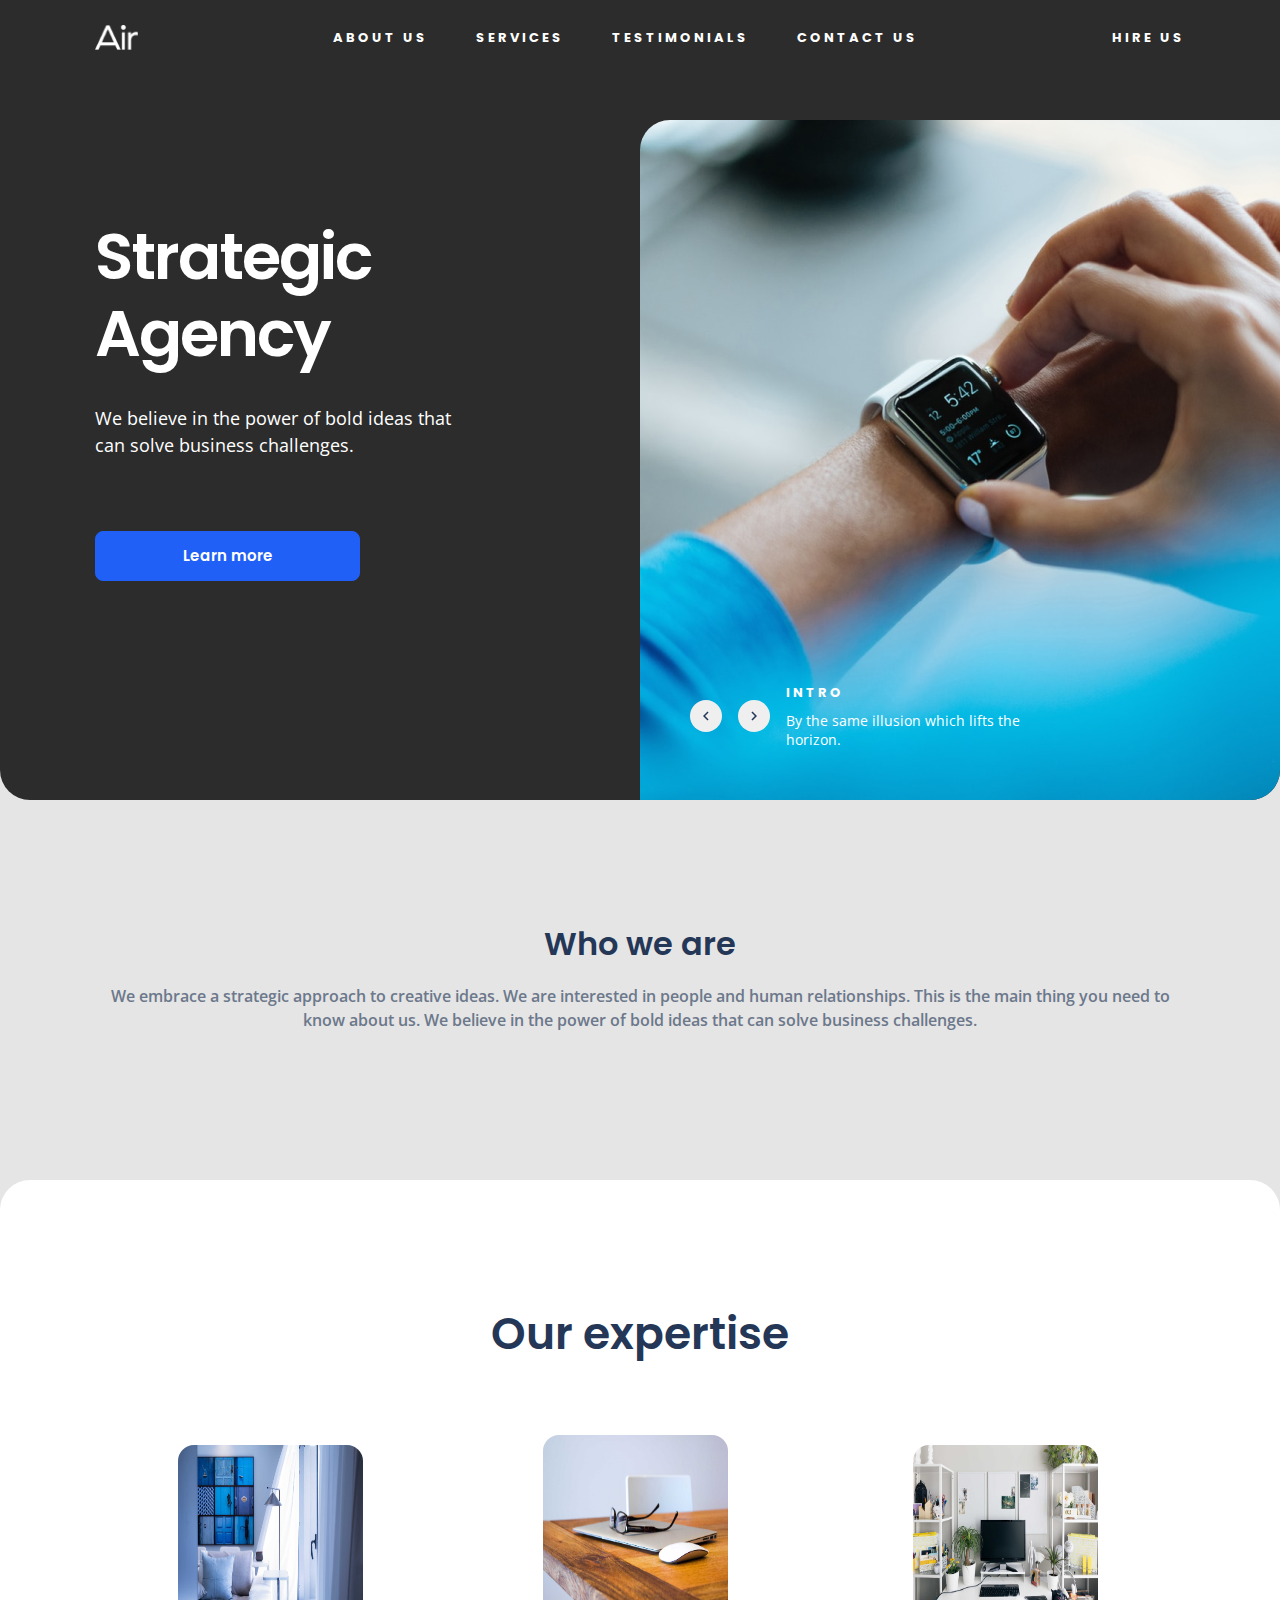
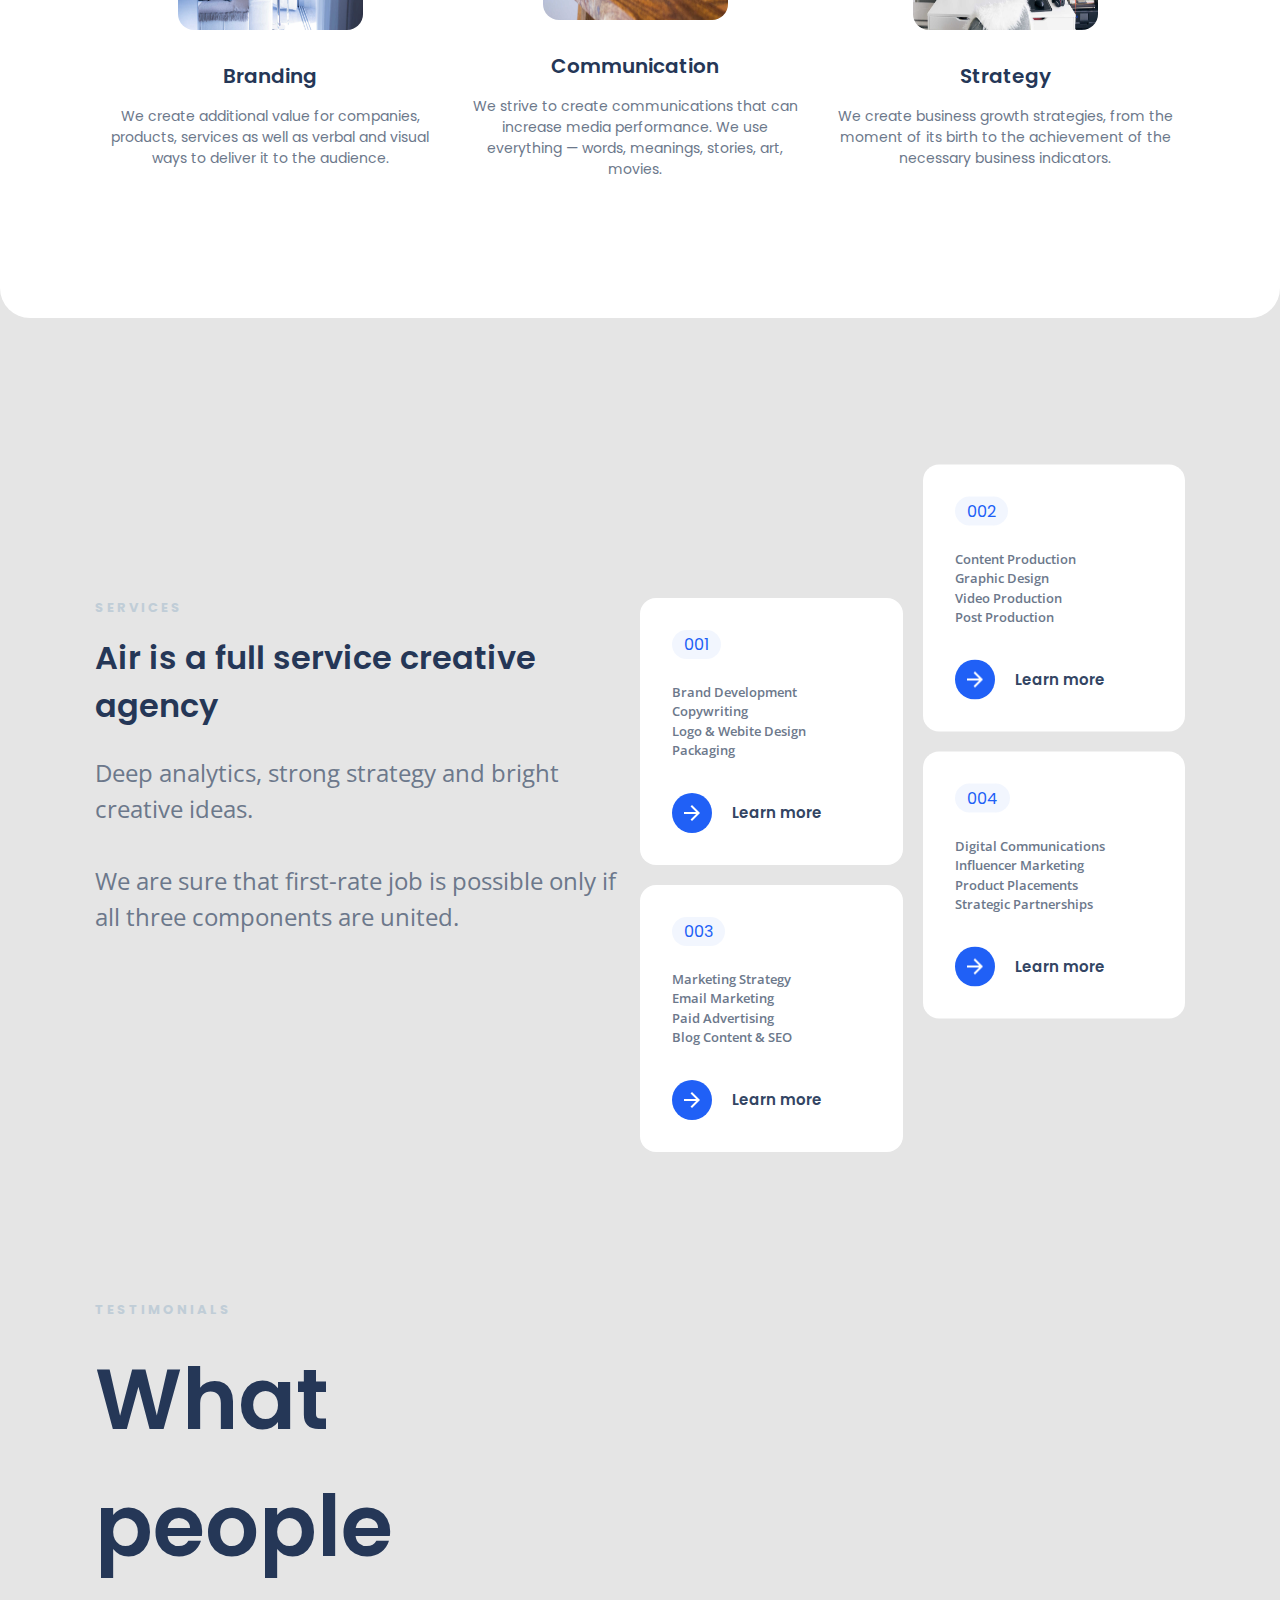
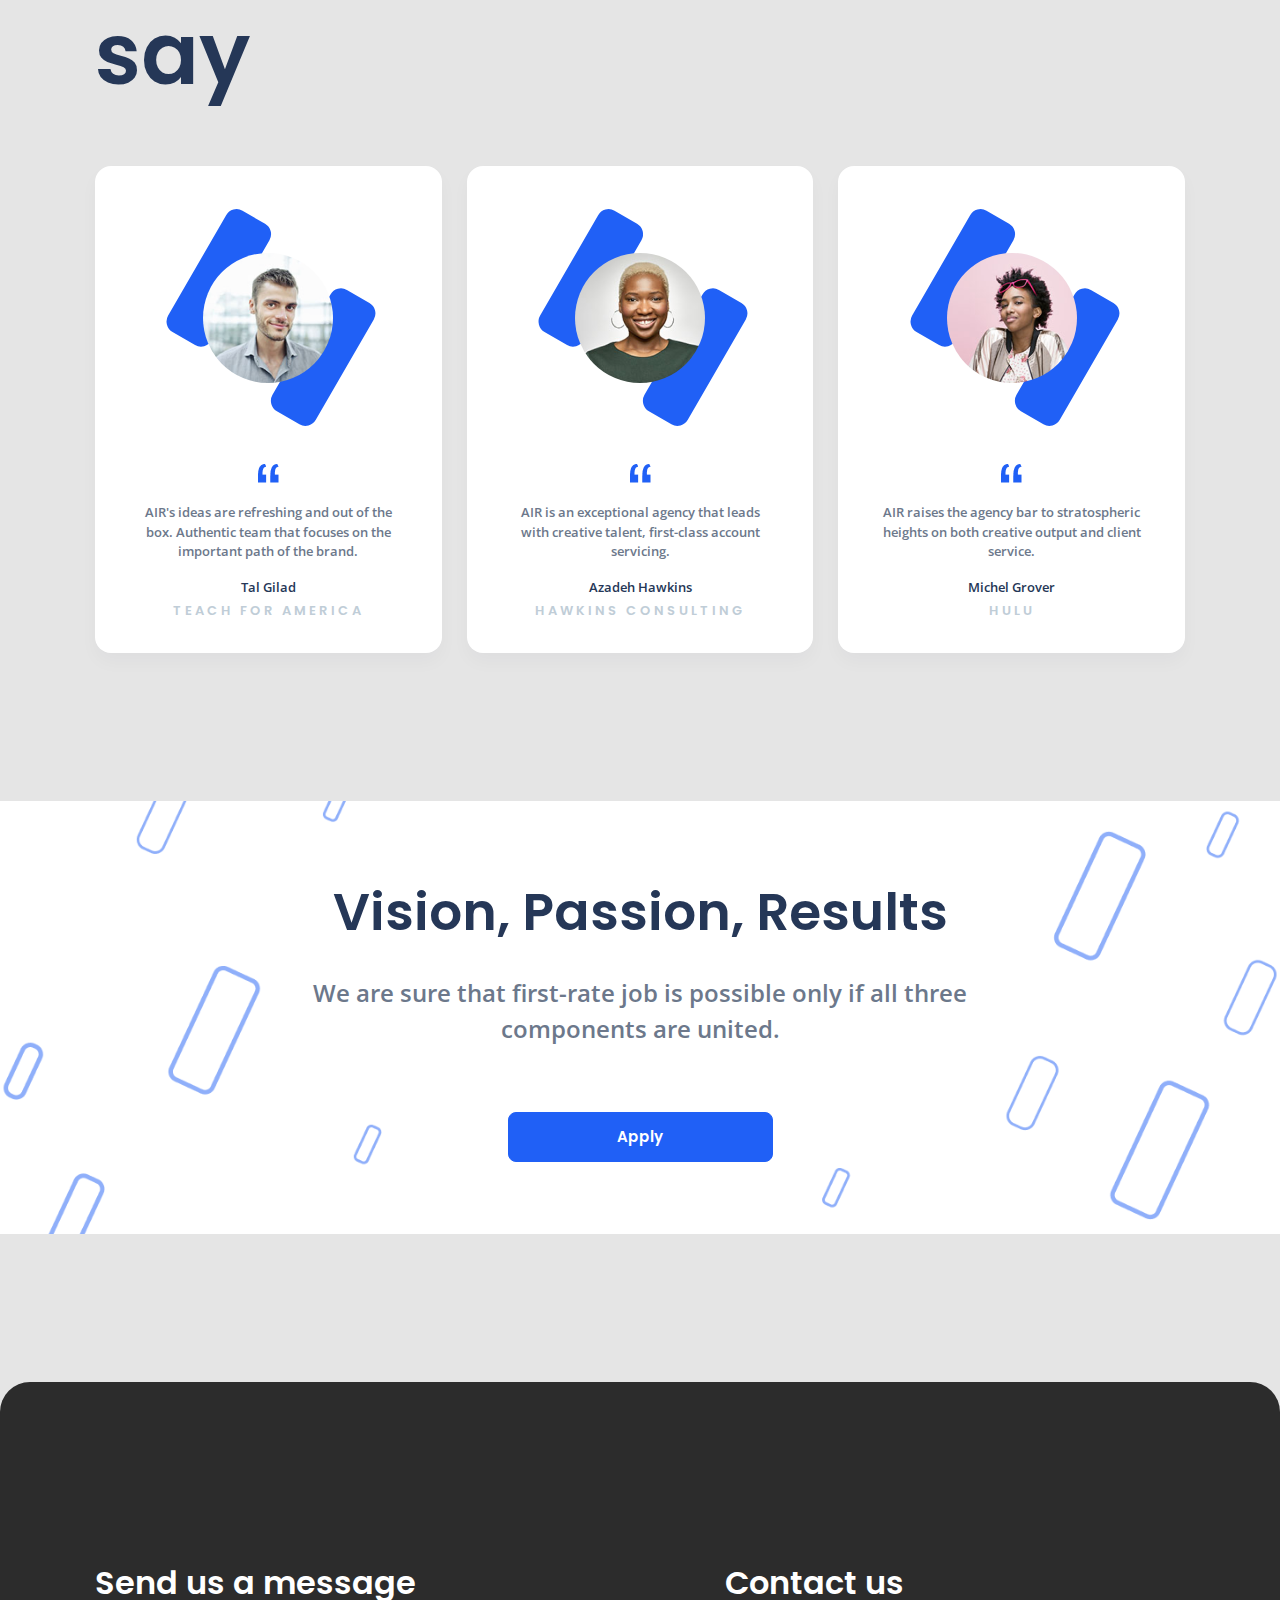
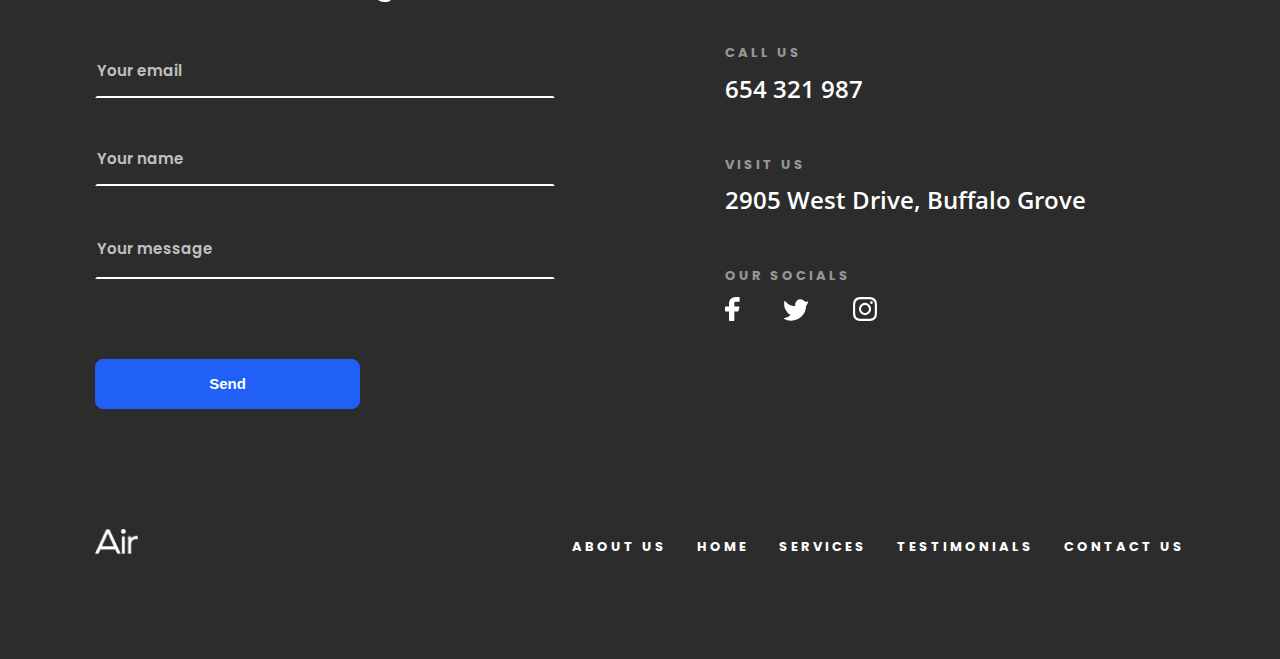
<file: index.html>
<!DOCTYPE html><html lang="en" class="page"><head><meta charset="UTF-8"><meta name="viewport" content="width=device-width, initial-scale=1.0"><title>Air</title><link rel="stylesheet" href="main.2da6412b.css"><link rel="preconnect" href="https://fonts.googleapis.com"><link rel="preconnect" href="https://fonts.gstatic.com"><link href="https://fonts.googleapis.com/css2?family=Open+Sans:wght@400;600&family=Poppins:wght@400;600;700&display=swap" rel="stylesheet"><link rel="shortcut icon" href="favicon.eb630d89.svg" type="image/x-icon"></head><body class="page__body" id="home"> <header class="header page__header"> <div class="container"> <div class="header__top"> <a href="#home" class="logo"> <img src="logo-air.11b918f6.png" alt="logo air" class="logo__img"> </a> <div class="header__icon"> <a href="#menu" class="icon"></a> </div> <div class="nav nav--header"> <ul class="nav__list nav__list--top"> <li class="nav__item"> <a href="#about-us" class="nav__link">About us</a> </li> <li class="nav__item"> <a href="#services" class="nav__link">Services</a> </li> <li class="nav__item"> <a href="#testimonials" class="nav__link">Testimonials</a> </li> <li class="nav__item"> <a href="#contact" class="nav__link">Contact Us</a> </li> </ul> </div> <a href="#contact" class="header__here-us">Hire us</a> </div> <div class="header__menu"> <div class="nav"> <ul class="nav__list nav__list--column"> <li class="nav__item"> <a href="#about-us" class="nav__link">About us</a> </li> <li class="nav__item"> <a href="#services" class="nav__link">Services</a> </li> <li class="nav__item"> <a href="#testimonials" class="nav__link">Testimonials</a> </li> <li class="nav__item"> <a href="#contact" class="nav__link">Contact Us</a> </li> </ul> </div> </div> <div class="header__info"> <p class="header__title">Strategic Agency</p> <p class="header__subtitle"> We believe in the power of bold ideas that can solve business challenges. </p> <a href="#expertise" class="button">Learn more</a> </div> <div class="slider"> <div class="slider__line"> <img src="slide-img-1.4202c960.png" alt="slider photo" class="slider__image"> <img src="slide-img-2.363c3cf0.png" alt="slider photo" class="slider__image"> <img src="slide-img-3.c05cf3ac.png" alt="slider photo" class="slider__image"> </div> <div class="slider__nav"> <button class="slider__button slider__button--prev js-prev"></button> <button class="slider__button slider__button--next js-next"></button> <div class="slider__text"> <p class="slider__title">Intro</p> <p class="slider__subtitle">By the same illusion which lifts the horizon.</p> </div> </div> </div> </div> </header> <main> <section class="about-us page__section" id="about-us"> <div class="container"> <h2 class="about-us__title">Who we are</h2> <p class="about-us__subtitle"> We embrace a strategic approach to creative ideas. We are interested in people and human relationships. This is the main thing you need to know about us. We believe in the power of bold ideas that can solve business challenges. </p> </div> </section> <section class="expertise page__section page__section--expertise" id="expertise"> <div class="container"> <h2 class="expertise__title">Our expertise</h2> <div class="expertise__wrapper"> <div class="place"> <img src="what-we-do-1.16002575.jpg" alt="what we do pictures" class="place__image"> <h3 class="place__title">Branding</h3> <p class="place__subtitle"> We create additional value for companies, products, services as well as verbal and visual ways to deliver it to the audience. </p> </div> <div class="place"> <img src="what-we-do-2.0411a9be.jpg" alt="what we do pictures" class="place__image"> <h3 class="place__title">Communication</h3> <p class="place__subtitle"> We strive to create communications that can increase media performance. We use everything — words, meanings, stories, art, movies. </p> </div> <div class="place"> <img src="what-we-do-3.74f15f36.jpg" alt="what we do pictures" class="place__image"> <h3 class="place__title">Strategy</h3> <p class="place__subtitle"> We create business growth strategies, from the moment of its birth to the achievement of the necessary business indicators. </p> </div> </div> </div> </section> <section class="page__section" id="services"> <div class="container"> <div class="services"> <div class="services__info"> <p class="services__name page__name">Services</p> <h2 class="services__title"> Air is a full service creative agency </h2> <p class="services__subtitle"> Deep analytics, strong strategy and bright creative ideas. <br> <br> We are sure that first-rate job is possible only if all three components are united. </p> </div> <div class="block block--1"> <p class="block__number">001</p> <p class="block__info"> Brand Development <br> Copywriting <br> Logo & Webite Design <br> Packaging </p> <a href="#expertise" class="block__icon"></a> <p class="block__learn-more">Learn more</p> </div> <div class="block block--2"> <p class="block__number">002</p> <p class="block__info"> Сontent Production <br> Graphic Design <br> Video Production <br> Post Production </p> <a href="#expertise" class="block__icon"></a> <p class="block__learn-more">Learn more</p> </div> <div class="block block--3"> <p class="block__number">003</p> <p class="block__info"> Marketing Strategy <br> Email Marketing <br> Paid Advertising <br> Blog Content & SEO </p> <a href="#expertise" class="block__icon"></a> <p class="block__learn-more">Learn more</p> </div> <div class="block block--4"> <p class="block__number">004</p> <p class="block__info"> Digital Communications <br> Influencer Marketing <br> Product Placements <br> Strategic Partnerships </p> <a href="#expertise" class="block__icon"></a> <p class="block__learn-more">Learn more</p> </div> </div> </div> </section> <section class="testimonials page__section" id="testimonials"> <div class="container"> <p class="testimonials__name">Testimonials</p> <h2 class="testimonials__title">What people say</h2> <div class="testimonials__cards"> <div class="card"> <div class="card__image"> <img src="testimonials-3.0bdaa57f.png" alt="examjp" class="card__photo-face"> </div> <div class="icon icon--testimonials"></div> <p class="card__info"> AIR&#39;s ideas are refreshing and out of the box. Authentic team that focuses on the important path of the brand. </p> <p class="card__name">Tal Gilad</p> <p class="card__profession">Teach for America</p> </div> <div class="card"> <div class="card__image"> <img src="testimonials-2.60bfd2ff.png" alt="examjp" class="card__photo-face"> </div> <div class="icon icon--testimonials"></div> <p class="card__info"> AIR is an exceptional agency that leads with creative talent, first-class account servicing. </p> <p class="card__name">Azadeh Hawkins</p> <p class="card__profession">Hawkins Consulting</p> </div> <div class="card"> <div class="card__image"> <img src="testimonials-1.12d78ce4.png" alt="examjp" class="card__photo-face"> </div> <div class="icon icon--testimonials"></div> <p class="card__info"> AIR raises the agency bar to stratospheric heights on both creative output and client service. </p> <p class="card__name">Michel Grover</p> <p class="card__profession">Hulu</p> </div> </div> </div> </section> <section class="goals page__section"> <div class="container"> <h2 class="goals__title">Vision, Passion, Results</h2> <p class="goals__subtitle"> We are sure that first-rate job is possible only if all three components are united. </p> <a href="#contact" class="button button--center">Apply</a> </div> </section> <section class="contact" id="contact"> <div class="container"> <div class="contact__wrapper"> <div class="contact__form"> <h2 class="contact__title">Send us a message</h2> <form action="post" class="form js-form" autocomplete="on"> <input type="email" placeholder="Your email" class="form__input" required name="useremail"> <input type="text" placeholder="Your name" class="form__input" required name="username"> <textarea name="massage" placeholder="Your message" class="form__input form__input--message" required></textarea> <button type="submit" class="button">Send</button> </form> </div> <div class="contact__soсial"> <h2 class="contact__title">Contact us</h2> <p class="contact__info-title">Call us</p> <a href="tel:654 321 987" class="contact__info-link">654 321 987</a> <p class="contact__info-title">Visit us</p> <a href="https://goo.gl/maps/SLAcMeEdQ4rCs7jh9" class="contact__info-link" target="_blank"> 2905 West Drive, Buffalo Grove </a> <p class="contact__info-title">our socials</p> <a href="https://www.facebook.com/" class="contact__info-link contact__info-link--icon" target="_blank"> <svg width="15" height="25" fill="none" xmlns="http://www.w3.org/2000/svg"><path class="contact__icon" d="M14.667 1.667A.667.667 0 0014 1h-3.333A6.36 6.36 0 004 7v3.6H.667a.667.667 0 00-.667.667v3.466a.667.667 0 00.667.667H4v8.933a.667.667 0 00.667.667h4a.667.667 0 00.666-.667V15.4h3.494a.667.667 0 00.653-.493l.96-3.467a.667.667 0 00-.64-.84H9.333V7a1.333 1.333 0 011.334-1.2H14a.667.667 0 00.667-.667V1.667z" fill="#fff"/></svg> </a> <a href="https://twitter.com/?lang=ru" class="contact__info-link contact__info-link--icon" target="_blank"> <svg width="25" height="22" fill="none" xmlns="http://www.w3.org/2000/svg"><path class="contact__icon" d="M6.772 21.667A14.761 14.761 0 0022.026 7a10.786 10.786 0 001.973-3.786.587.587 0 00-.827-.68 2.507 2.507 0 01-2.88-.507 5.187 5.187 0 00-7.44-.227A5.507 5.507 0 0011.32 7c-4.467.267-7.533-1.853-9.987-4.76a.573.573 0 00-1 .32 12.907 12.907 0 006.134 13.4A8.973 8.973 0 01.506 19a.6.6 0 00-.187 1.12 14.668 14.668 0 006.453 1.547z" fill="#fff"/></svg> </a> <a href="https://www.instagram.com/" class="contact__info-link" target="_blank"> <svg width="24" height="24" fill="none" xmlns="http://www.w3.org/2000/svg"><path class="contact__icon" d="M12.003 5.847A6.143 6.143 0 005.85 12a6.143 6.143 0 006.152 6.153A6.143 6.143 0 0018.155 12a6.143 6.143 0 00-6.152-6.153zm0 10.153c-2.2 0-4-1.794-4-4s1.794-4 4-4 4 1.794 4 4-1.8 4-4 4zM19.84 5.595c0 .798-.642 1.435-1.435 1.435a1.435 1.435 0 111.435-1.435zm4.075 1.457c-.091-1.923-.53-3.626-1.939-5.029C20.575.62 18.872.181 16.95.084c-1.981-.112-7.919-.112-9.9 0-1.917.091-3.62.53-5.027 1.934C.614 3.42.18 5.124.084 7.046c-.112 1.982-.112 7.92 0 9.902.091 1.923.53 3.626 1.939 5.029 1.408 1.403 3.105 1.842 5.027 1.939 1.981.112 7.919.112 9.9 0 1.922-.091 3.625-.53 5.027-1.939 1.403-1.403 1.842-3.106 1.939-5.029.112-1.981.112-7.915 0-9.896zm-2.56 12.022a4.05 4.05 0 01-2.28 2.282c-1.58.626-5.328.482-7.073.482-1.746 0-5.499.139-7.073-.482a4.05 4.05 0 01-2.281-2.282c-.626-1.58-.482-5.328-.482-7.074 0-1.746-.14-5.5.482-7.074a4.05 4.05 0 012.28-2.282c1.58-.626 5.328-.482 7.074-.482 1.745 0 5.498-.139 7.073.482a4.05 4.05 0 012.28 2.282c.627 1.58.482 5.328.482 7.074 0 1.746.145 5.5-.482 7.074z" fill="#fff"/></svg> </a> </div> </div> </div> </section> </main> <footer class="footer"> <div class="container"> <div class="footer__wrapper"> <a href="#home" class="logo"> <img src="logo-air.11b918f6.png" alt="logo air" class="logo__img"> </a> <div class="nav"> <ul class="nav__list" id="footer-list"> <li class="nav__item"> <a href="#about-us" class="nav__link">About us</a> </li> <li class="nav__item"> <a href="#home" class="nav__link">Home</a> </li> <li class="nav__item"> <a href="#services" class="nav__link">Services</a> </li> <li class="nav__item"> <a href="#testimonials" class="nav__link">Testimonials</a> </li> <li class="nav__item"> <a href="#contact" class="nav__link">Contact Us</a> </li> </ul> </div> </div> </div> </footer> <script type="text/javascript" src="main.b15278ad.js"></script> </body></html>
</file>
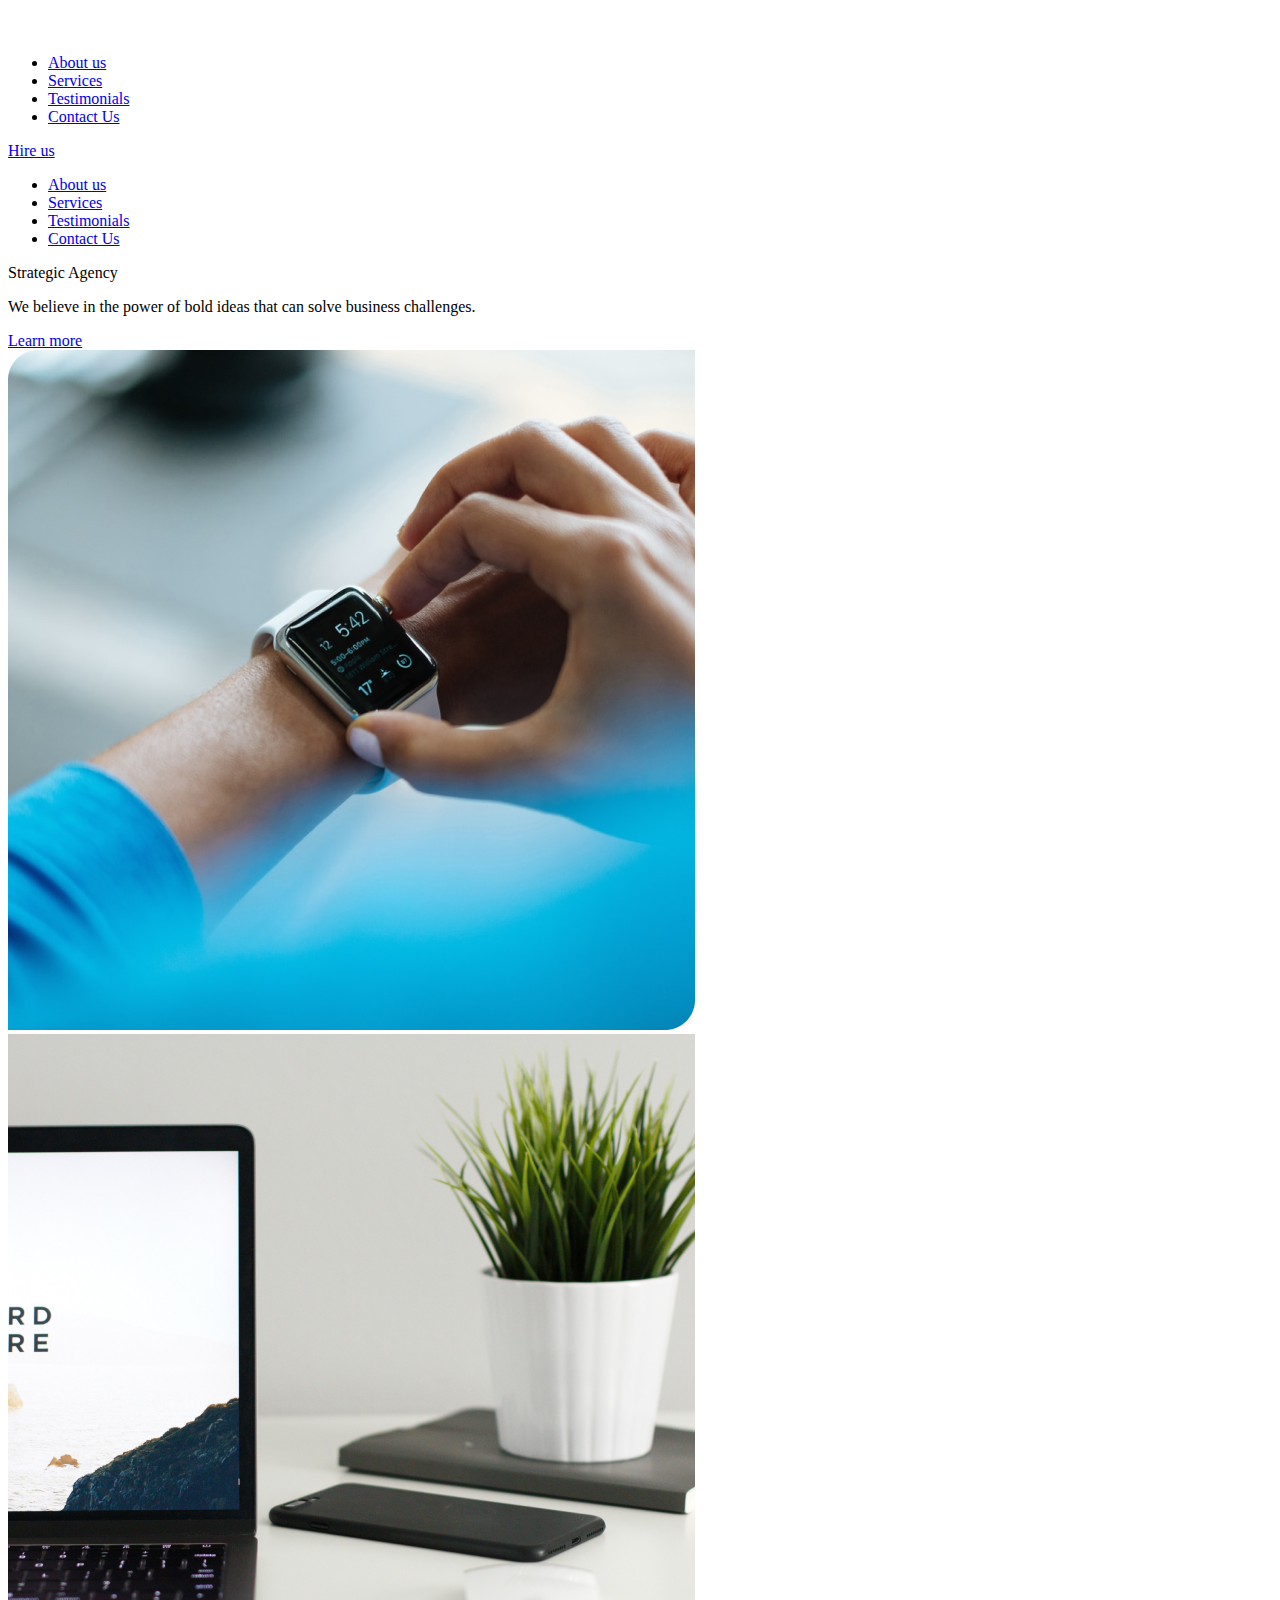
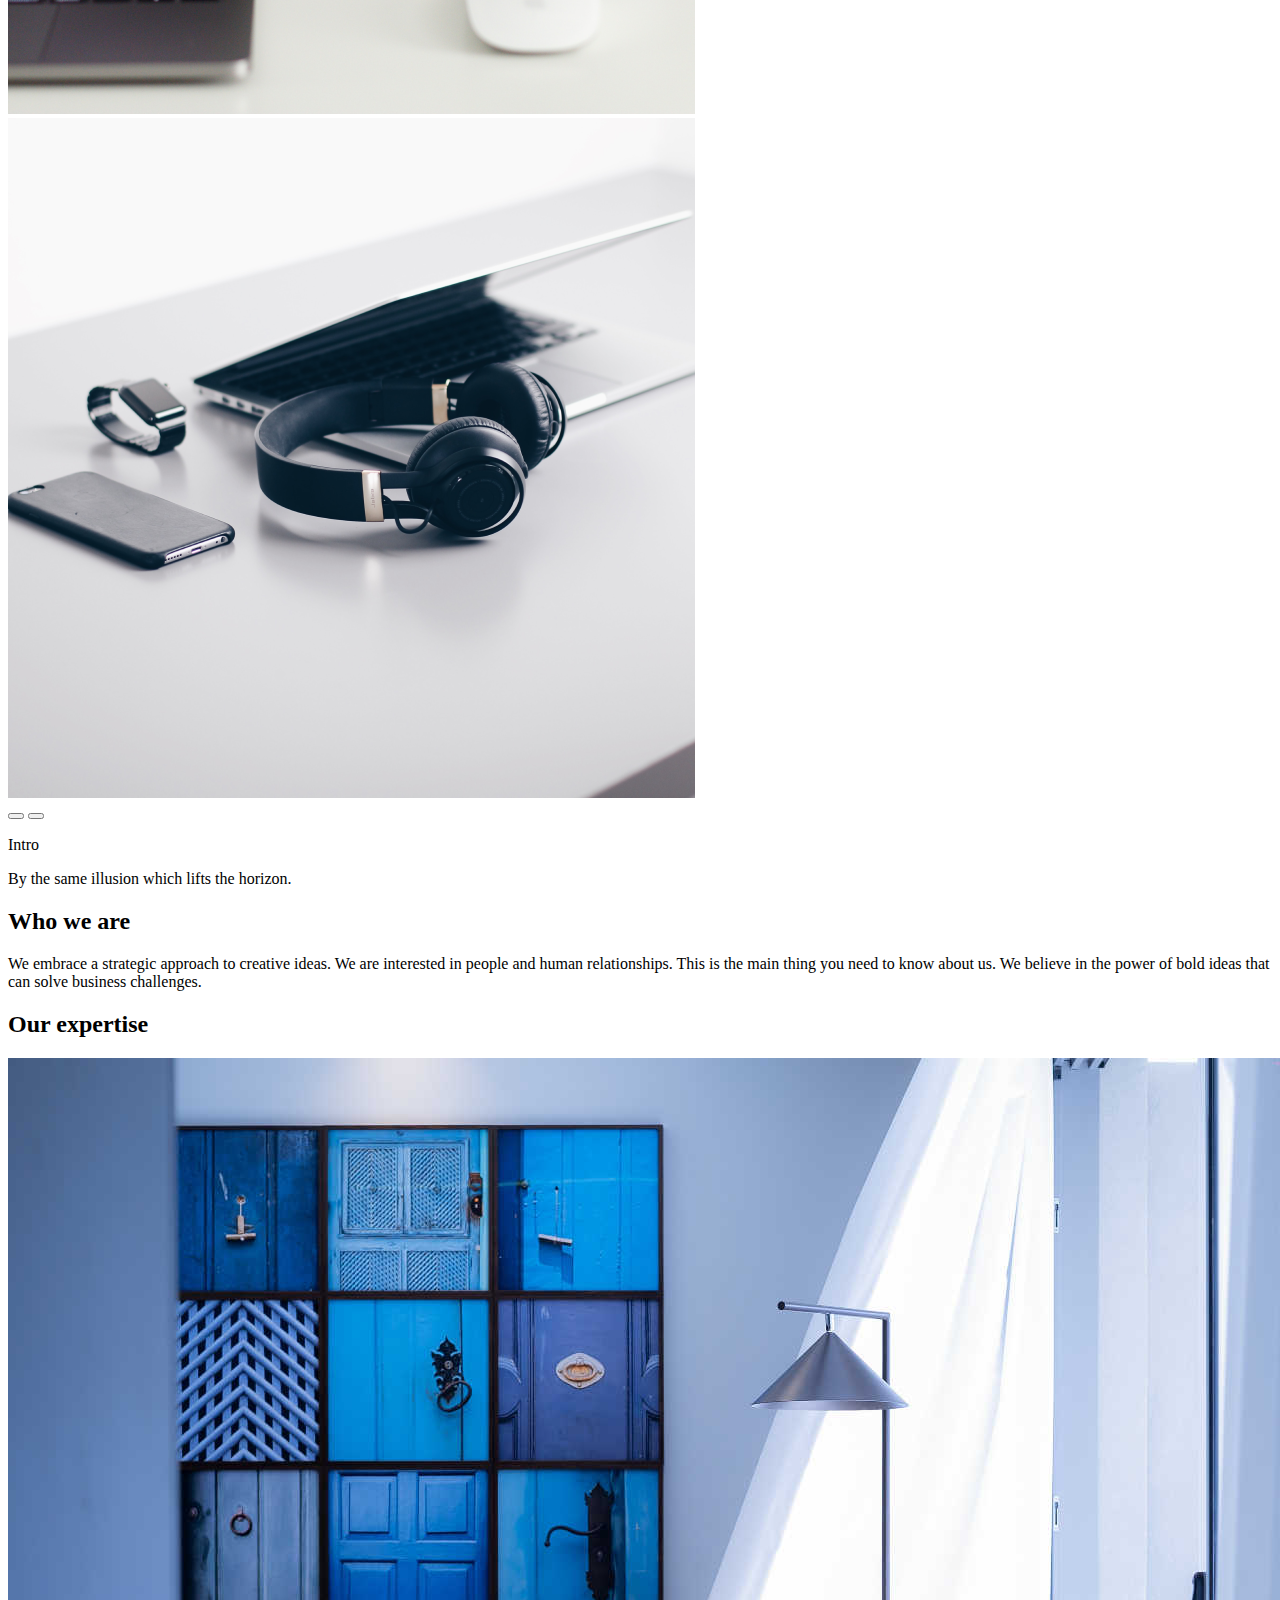
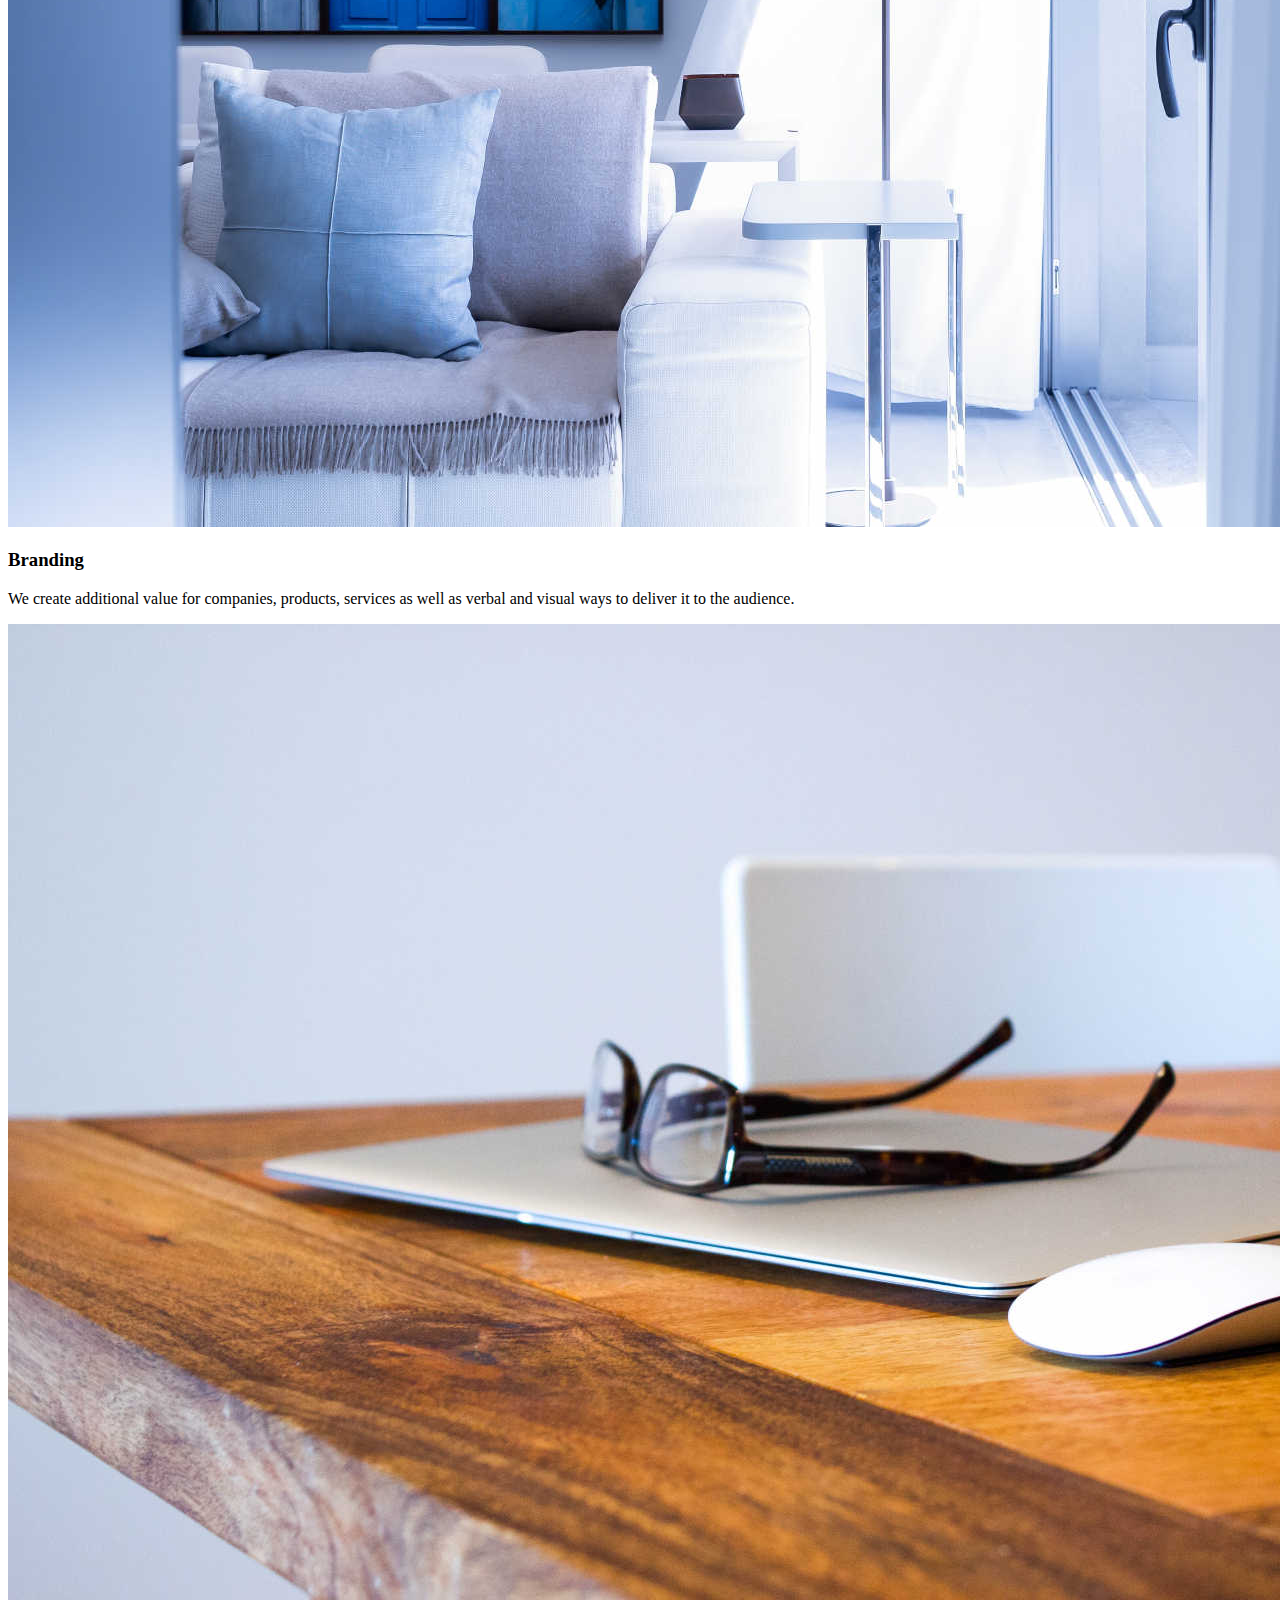
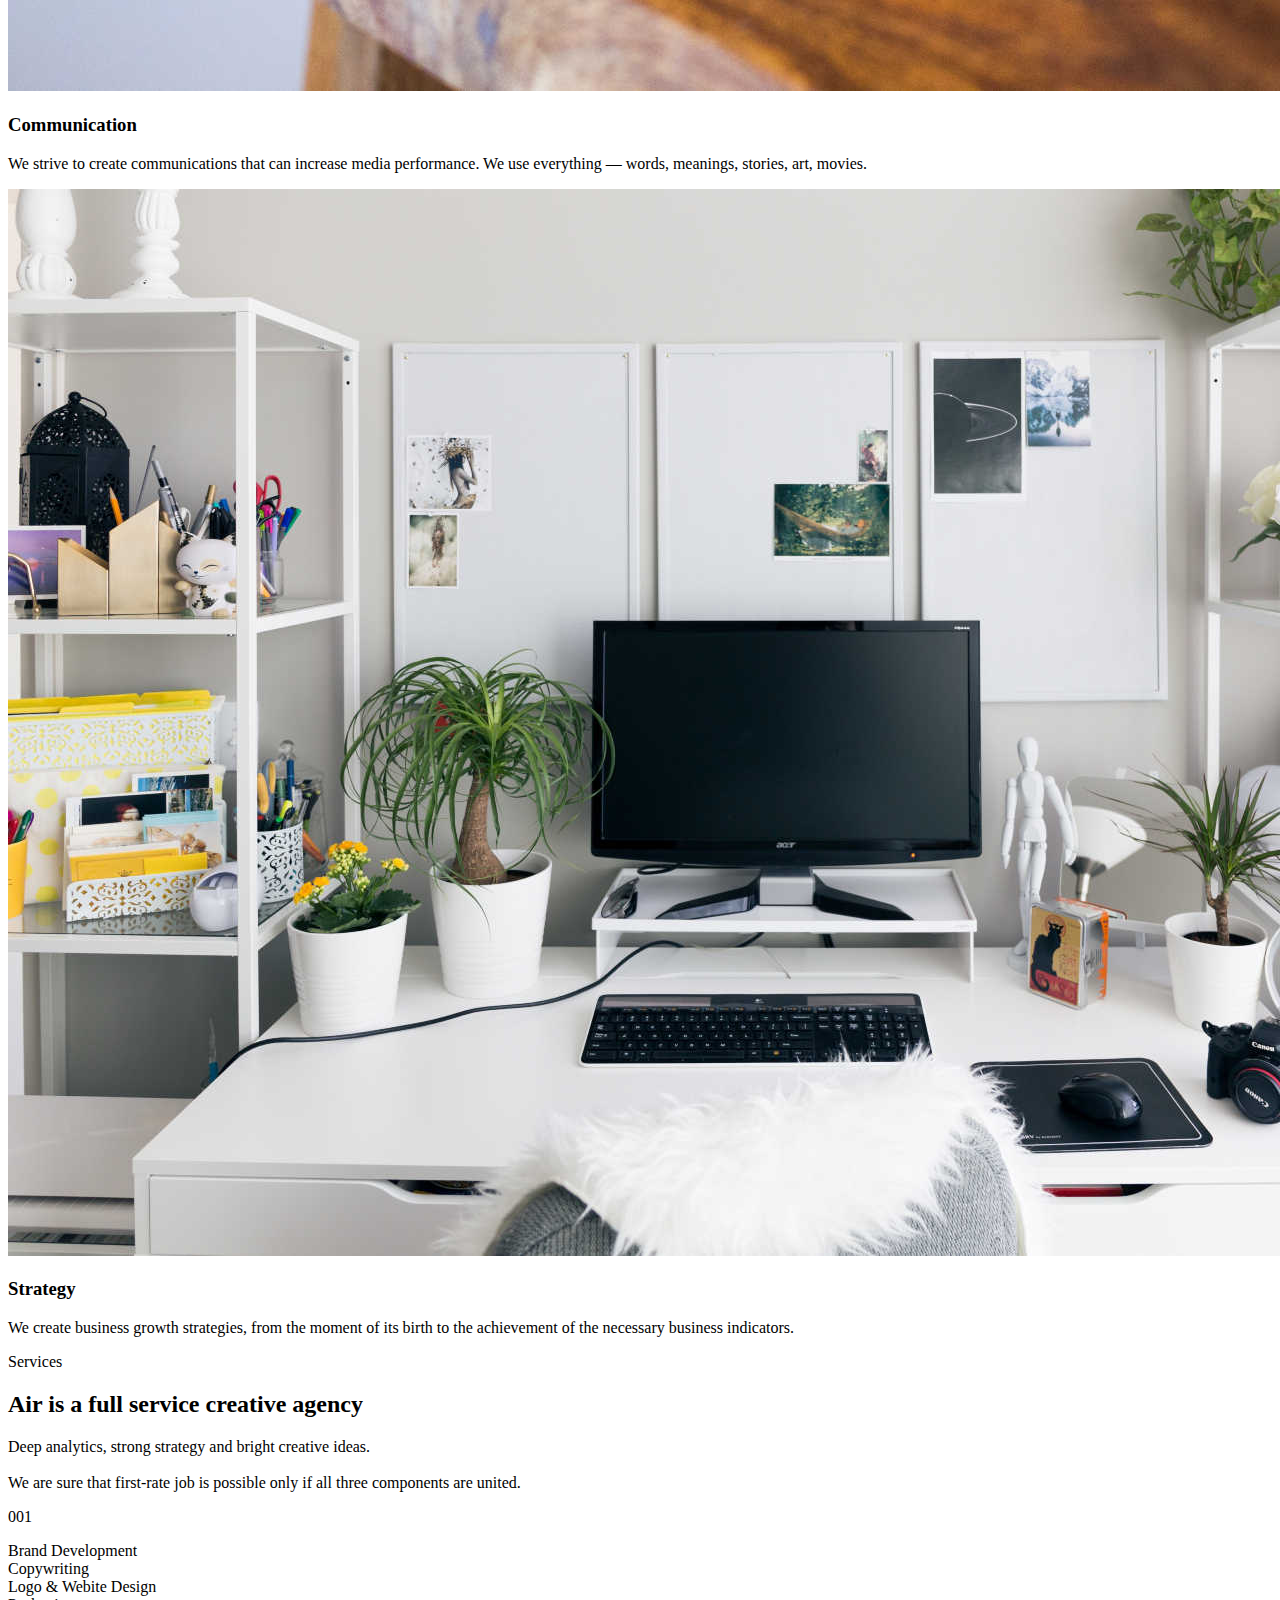
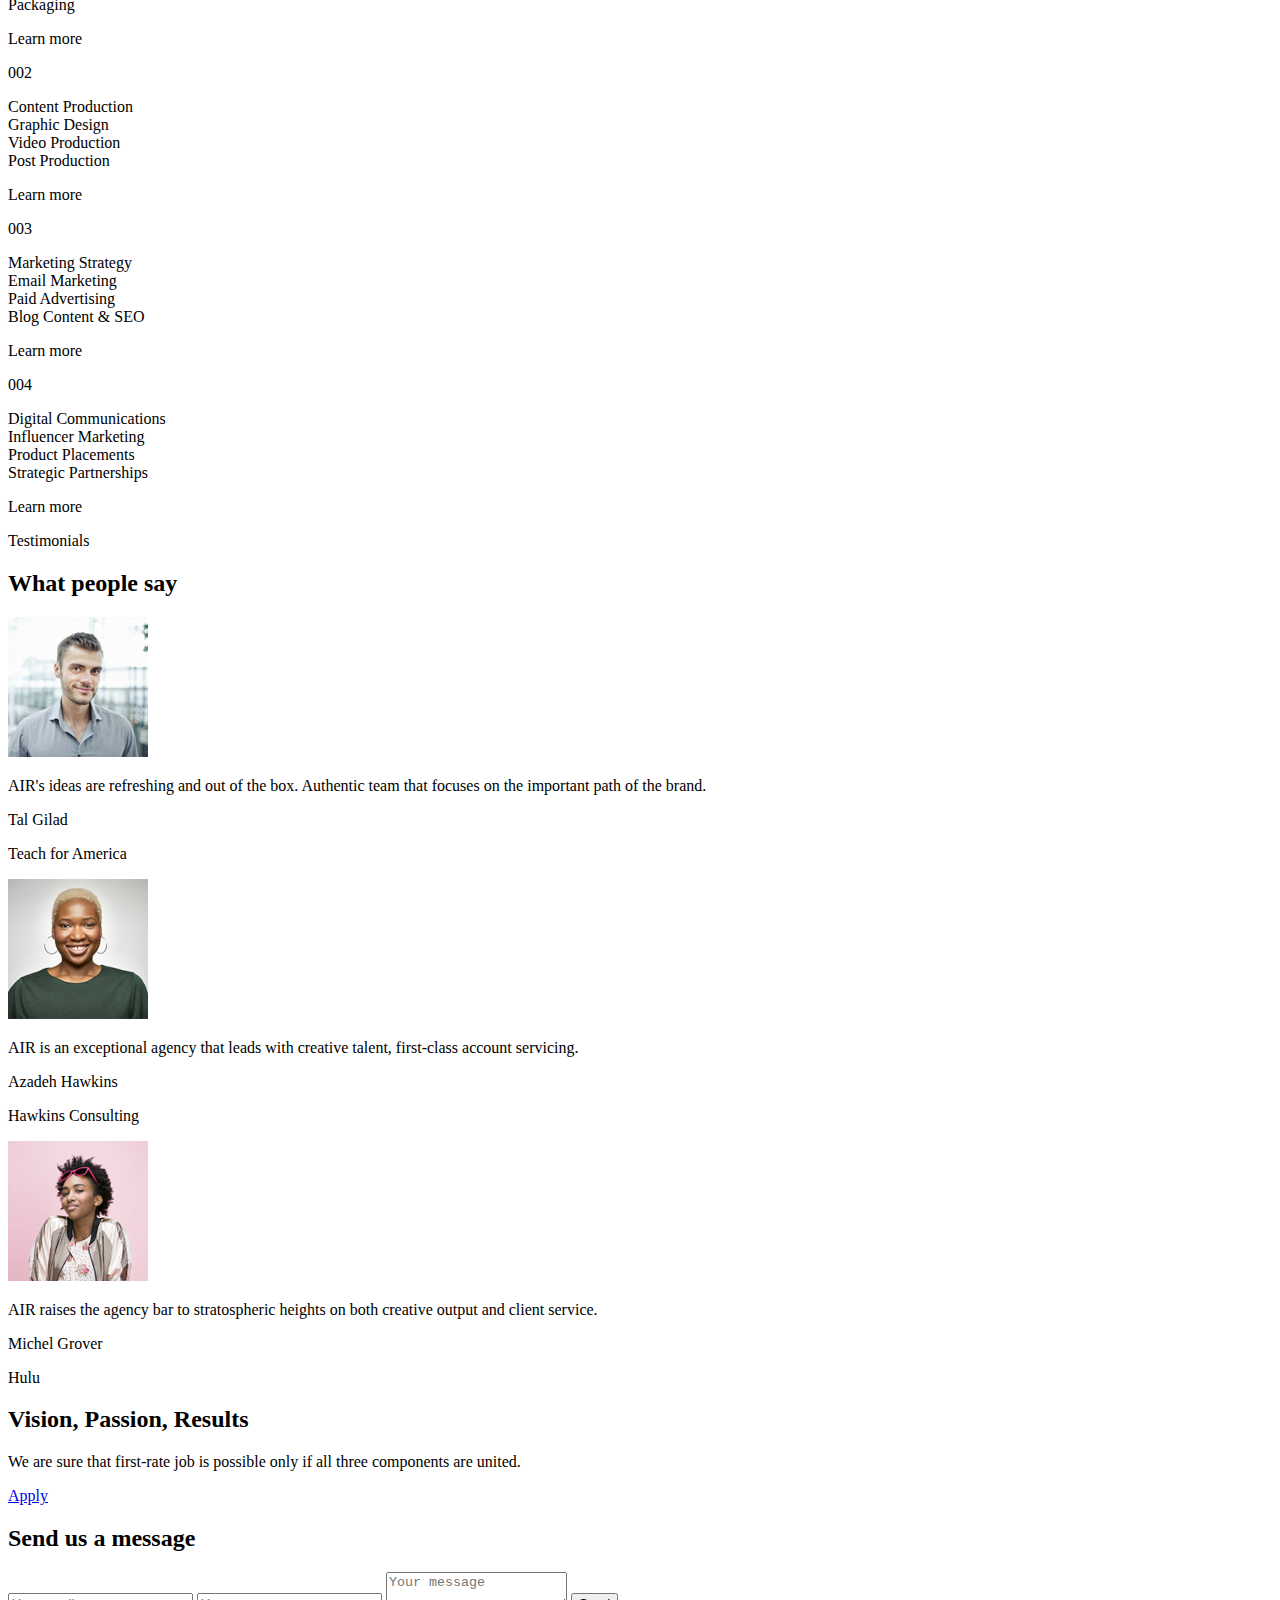
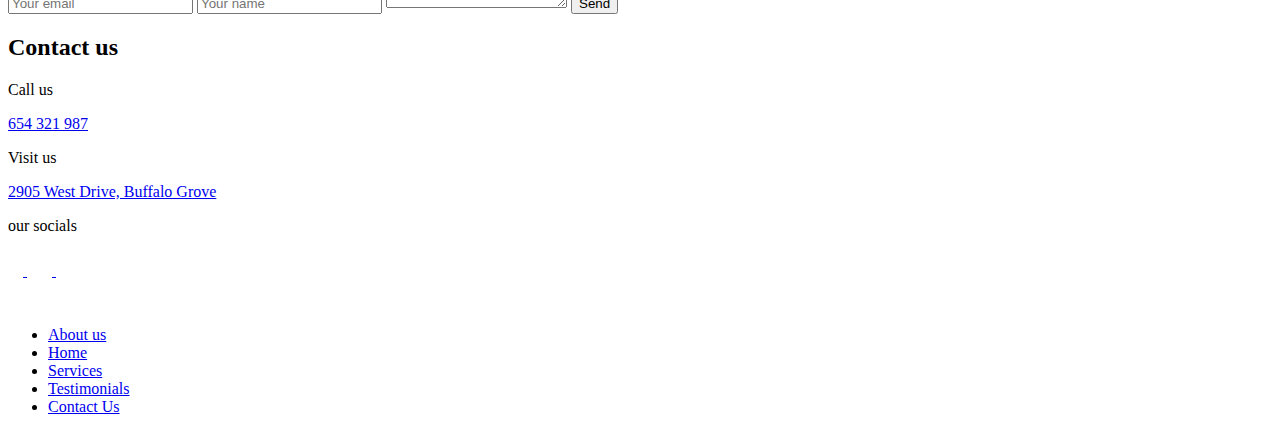
<file: src/index.html>
<!DOCTYPE html>
<html lang="en" class="page">
  <head>
    <meta charset="UTF-8">
    <meta name="viewport" content="width=device-width, initial-scale=1.0">
    <title>Air</title>
    <link rel="stylesheet" href="./styles/main.scss">
    <link rel="preconnect" href="https://fonts.googleapis.com">
    <link rel="preconnect" href="https://fonts.gstatic.com">
    <link 
      href="https://fonts.googleapis.com/css2?family=Open+Sans:wght@400;600&family=Poppins:wght@400;600;700&display=swap" 
      rel="stylesheet"
    >
    <link 
      rel="shortcut icon" 
      href="./images/icon/favicon.svg" 
      type="image/x-icon"
    >
  </head>
  <body class="page__body" id="home">
    <header class="header page__header">
      <div class="container">
        <div class="header__top">
          <a href="#home" class="logo">
            <img 
              src="./images/logo/logo-air.png" 
              alt="logo air" 
              class="logo__img"
            >
          </a>

          <div class="header__icon">
            <a href="#menu" class="icon"></a>
          </div>

          <div class="nav nav--header">
            <ul class="nav__list nav__list--top">
              <li class="nav__item">
                <a href="#about-us" class="nav__link">About us</a>
              </li>

              <li class="nav__item">
                <a href="#services" class="nav__link">Services</a>
              </li>

              <li class="nav__item">
                <a href="#testimonials" class="nav__link">Testimonials</a>
              </li>
              
              <li class="nav__item">
                <a href="#contact" class="nav__link">Contact Us</a>
              </li>
            </ul>
          </div>

          <a href="#contact" class="header__here-us">Hire us</a>
        </div>

        <div class="header__menu">
          <div class="nav">
            <ul class="nav__list nav__list--column ">
              <li class="nav__item">
                <a href="#about-us" class="nav__link">About us</a>
              </li>

              <li class="nav__item">
                <a href="#services" class="nav__link">Services</a>
              </li>

              <li class="nav__item">
                <a href="#testimonials" class="nav__link">Testimonials</a>
              </li>

              <li class="nav__item">
                <a href="#contact" class="nav__link">Contact Us</a>
              </li>
            </ul>
          </div>
        </div>

        <div class="header__info">
          <p class="header__title">Strategic Agency</p>

          <p class="header__subtitle">
            We believe in the power of bold ideas that can solve business challenges.
          </p>

          <a href="#expertise" class="button">Learn more</a>
        </div>

        <div class="slider">
          <div class="slider__line">
            <img 
              src="./images/slider/slide-img-1.png" 
              alt="slider photo" 
              class="slider__image"
            >

            <img 
              src="./images/slider/slide-img-2.png" 
              alt="slider photo" 
              class="slider__image"
            >

            <img 
              src="./images/slider/slide-img-3.png" 
              alt="slider photo" 
              class="slider__image"
            >
          </div>

          <div class="slider__nav">
            <button class="slider__button slider__button--prev js-prev"></button>

            <button class="slider__button slider__button--next js-next"></button>

            <div class="slider__text">
              <p class="slider__title">Intro</p>

              <p class="slider__subtitle">By the same illusion which lifts the horizon.</p>
            </div>
          </div>
        </div>
      </div>
    </header>

    <main>
      <section class="about-us page__section" id="about-us">
        <div class="container">
          <h2 class="about-us__title">Who we are</h2>

          <p class="about-us__subtitle">
            We embrace a strategic approach to creative ideas. We are interested in people and human relationships. This is the main thing you need to know about us. We believe in the power of bold ideas that can solve business challenges.
          </p>
        </div>
      </section>

      <section class="expertise page__section page__section--expertise" id="expertise">
        <div class="container">
          <h2 class="expertise__title">Our expertise</h2>

          <div class="expertise__wrapper">
            <div class="place">
              <img 
                src="images/what-we-do/what-we-do-1.jpg" 
                alt="what we do pictures" 
                class="place__image"
              >
  
              <h3 class="place__title">Branding</h3>
  
              <p class="place__subtitle">
                We create additional value for companies, products, services as well as verbal and visual ways to deliver it to the audience.
              </p>
            </div>
  
            <div class="place">
              <img 
                src="images/what-we-do/what-we-do-2.jpg" 
                alt="what we do pictures" 
                class="place__image"
              >
  
              <h3 class="place__title">Communication</h3>
  
              <p class="place__subtitle">
                We strive to create communications that can increase media performance. We use everything — words, meanings, stories, art, movies.
              </p>
            </div>
  
            <div class="place">
              <img 
                src="images/what-we-do/what-we-do-3.jpg" 
                alt="what we do pictures" 
                class="place__image"
              >
  
              <h3 class="place__title">Strategy</h3>
  
              <p class="place__subtitle">
                We create business growth strategies, from the moment of its birth to the achievement of the necessary business indicators.
              </p>
            </div>
          </div>
        </div>
      </section>

      <section class="page__section" id="services">
        <div class="container">
          <div class="services">
            <div class="services__info">
              <p class="services__name page__name">Services</p>

              <h2 class="services__title">
                Air is a full service creative agency
              </h2>

              <p class="services__subtitle">
                Deep analytics, strong strategy and bright creative ideas.

                <br> 

                <br> 

                We are sure that first-rate job is possible only if all three components are united.
              </p>
            </div>            
            
            <div class="block block--1">
              <p class="block__number">001</p>
              <p class="block__info">
                Brand Development

                <br>

                Copywriting

                <br>

                Logo & Webite Design

                <br>

                Packaging
              </p>
              <a href="#expertise" class="block__icon"></a>

              <p class="block__learn-more">Learn more</p>
            </div>

            <div class="block block--2">
              <p class="block__number">002</p>

              <p class="block__info">
                Сontent Production

                <br>

                Graphic Design
                
                <br>
                
                Video Production
                
                <br>
                
                Post Production
              </p>

              <a href="#expertise" class="block__icon"></a>

              <p class="block__learn-more">Learn more</p>
            </div>

            <div class="block block--3">
              <p class="block__number">003</p>

              <p class="block__info">
                Marketing Strategy
                
                <br>
                
                Email Marketing
                
                <br>
                
                Paid Advertising
                
                <br>
                
                Blog Content & SEO
              </p>

              <a href="#expertise" class="block__icon"></a>

              <p class="block__learn-more">Learn more</p>
            </div>

            <div class="block block--4">
              <p class="block__number">004</p>

              <p class="block__info">
                Digital Communications
                
                <br>
                
                Influencer Marketing
                
                <br>
                
                Product Placements
                
                <br>
                
                Strategic Partnerships
              </p>

              <a href="#expertise" class="block__icon"></a>

              <p class="block__learn-more">Learn more</p>
            </div>              
          </div>
        </div>
      </section>

      <section class="testimonials page__section" id="testimonials">
        <div class="container">
          <p class="testimonials__name">Testimonials</p>

          <h2 class="testimonials__title">What people say</h2>

          <div class="testimonials__cards">
            <div class="card">
              <div class="card__image">
                <img 
                  src="./images/testimonials/testimonials-3.png" 
                  alt="examjp" 
                  class="card__photo-face"
                >
              </div>

              <div class="icon icon--testimonials"></div>

              <p class="card__info">
                AIR&#39;s ideas are refreshing and out of the box. Authentic team that focuses on the important path of the brand.
              </p>

              <p class="card__name">Tal Gilad</p>
              
              <p class="card__profession">Teach for America</p>
            </div>

            <div class="card">
              <div class="card__image">
                <img 
                  src="./images/testimonials/testimonials-2.png" 
                  alt="examjp" 
                  class="card__photo-face"
                >
              </div>

              <div class="icon icon--testimonials"></div>

              <p class="card__info">
                AIR is an exceptional agency that leads with creative talent, first-class account servicing.
              </p>

              <p class="card__name">Azadeh Hawkins</p>
              
              <p class="card__profession">Hawkins Consulting</p>
            </div>

            <div class="card">
              <div class="card__image">
                <img 
                  src="./images/testimonials/testimonials-1.png" 
                  alt="examjp" 
                  class="card__photo-face"
                >
              </div>

              <div class="icon icon--testimonials"></div>

              <p class="card__info">
                AIR raises the agency bar to stratospheric heights on both creative output and client service.
              </p>

              <p class="card__name">Michel Grover</p>
              
              <p class="card__profession">Hulu</p>
            </div>
          </div>
        </div>
      </section>

      <section class="goals page__section">
        <div class="container">
          <h2 class="goals__title">Vision, Passion, Results</h2>

          <p class="goals__subtitle">
            We are sure that first-rate job is possible only if all three components are united. 
          </p>
  
          <a href="#contact" class="button button--center">Apply</a>
        </div>
      </section>

      <section class="contact" id="contact">
        <div class="container">
          <div class="contact__wrapper">
            <div class="contact__form">
              <h2 class="contact__title">Send us a message</h2>
  
              <form
                action="post"
                class="form js-form"
                autocomplete="on"
              >
                <input 
                  type="email" 
                  placeholder="Your email"
                  class="form__input"
                  required
                  name="useremail"
                >

                <input 
                  type="text" 
                  placeholder="Your name"
                  class="form__input"
                  required
                  name="username"
                >

                <textarea 
                  name="massage" 
                  placeholder="Your message"
                  class="form__input form__input--message"
                  required
                ></textarea>

                <button type="submit" class="button">Send</button>
              </form>
            </div>
  
            <div class="contact__soсial">
              <h2 class="contact__title">Contact us</h2>
    
              <p class="contact__info-title">Call us</p>

              <a href="tel:654 321 987" class="contact__info-link">654 321 987</a>

              <p class="contact__info-title">Visit us</p>
              
              <a 
                href="https://goo.gl/maps/SLAcMeEdQ4rCs7jh9" 
                class="contact__info-link" 
                target="_blank"
              >
                2905 West Drive, Buffalo Grove
              </a>

              <p class="contact__info-title">our socials</p>
              
              <a 
                href="https://www.facebook.com/" 
                class="contact__info-link contact__info-link--icon"
                target="_blank"
              >
                <svg 
                  width="15" 
                  height="25" 
                  viewBox="0 0 15 25" 
                  fill="none" 
                  xmlns="http://www.w3.org/2000/svg"
                >
                  <path 
                    class="contact__icon"
                    d="M14.6667 1.66674C14.6667 1.48993 14.5964 1.32036 14.4714 1.19533C14.3464 1.07031 14.1768 1.00007 14 1.00007H10.6667C8.98816 0.916459 7.3448 1.50059 6.09563 2.62484C4.84646 3.7491 4.09305 5.32207 4 7.00007V10.6001H0.666667C0.489856 10.6001 0.320287 10.6703 0.195262 10.7953C0.070238 10.9204 0 11.0899 0 11.2667V14.7334C0 14.9102 0.070238 15.0798 0.195262 15.2048C0.320287 15.3298 0.489856 15.4001 0.666667 15.4001H4V24.3334C4 24.5102 4.07024 24.6798 4.19526 24.8048C4.32029 24.9298 4.48986 25.0001 4.66667 25.0001H8.66667C8.84348 25.0001 9.01305 24.9298 9.13807 24.8048C9.2631 24.6798 9.33333 24.5102 9.33333 24.3334V15.4001H12.8267C12.9749 15.4022 13.1197 15.3548 13.238 15.2655C13.3563 15.1762 13.4415 15.0499 13.48 14.9067L14.44 11.4401C14.4665 11.3416 14.4701 11.2383 14.4504 11.1382C14.4308 11.0381 14.3884 10.9438 14.3265 10.8627C14.2647 10.7816 14.1851 10.7157 14.0938 10.6701C14.0025 10.6246 13.902 10.6006 13.8 10.6001H9.33333V7.00007C9.3665 6.67004 9.52149 6.36422 9.76803 6.14233C10.0146 5.92044 10.335 5.79841 10.6667 5.80007H14C14.1768 5.80007 14.3464 5.72983 14.4714 5.60481C14.5964 5.47978 14.6667 5.31021 14.6667 5.1334V1.66674Z" 
                    fill="white"
                  >
                </svg> 
              </a>

              <a 
                href="https://twitter.com/?lang=ru"   class="contact__info-link contact__info-link--icon"
                target="_blank"
              >
                <svg 
                  width="25" 
                  height="22" 
                  viewBox="0 0 25 22" 
                  fill="none" 
                  xmlns="http://www.w3.org/2000/svg"
                >
                  <path 
                    class="contact__icon"
                    d="M6.77241 21.6671C8.744 21.733 10.7088 21.4031 12.5507 20.6968C14.3926 19.9905 16.0743 18.9221 17.4963 17.5548C18.9183 16.1875 20.0517 14.549 20.8297 12.7362C21.6077 10.9234 22.0144 8.97305 22.0257 7.00038C22.9293 5.88227 23.6002 4.59482 23.9991 3.21372C24.0289 3.1046 24.0264 2.9892 23.9922 2.88142C23.9579 2.77363 23.8931 2.67806 23.8058 2.6062C23.7184 2.53435 23.6122 2.48928 23.4998 2.47642C23.3874 2.46356 23.2737 2.48346 23.1724 2.53372C22.6997 2.76126 22.1675 2.83475 21.6509 2.74386C21.1342 2.65296 20.6591 2.40225 20.2924 2.02705C19.8243 1.51449 19.2582 1.10109 18.6274 0.811354C17.9966 0.521617 17.3141 0.361433 16.6203 0.340296C15.9265 0.319159 15.2356 0.437498 14.5883 0.6883C13.9411 0.939103 13.3508 1.31727 12.8524 1.80038C12.17 2.46126 11.6702 3.28744 11.4015 4.19862C11.1328 5.1098 11.1044 6.07499 11.3191 7.00038C6.85241 7.26705 3.78574 5.14705 1.33241 2.24038C1.25871 2.15692 1.1623 2.09672 1.05495 2.06714C0.947601 2.03757 0.833963 2.03989 0.727912 2.07382C0.621861 2.10776 0.527987 2.17184 0.457753 2.25825C0.38752 2.34465 0.343966 2.44964 0.332412 2.56038C-0.134962 5.15295 0.202184 7.82645 1.29857 10.2218C2.39495 12.6172 4.19807 14.6197 6.46574 15.9604C4.94526 17.7042 2.81002 18.7933 0.505745 19.0004C0.382295 19.0209 0.268334 19.0794 0.179814 19.1679C0.0912932 19.2563 0.0326428 19.3702 0.0120705 19.4937C-0.00850186 19.6171 0.0100338 19.7439 0.0650833 19.8563C0.120133 19.9686 0.208941 20.061 0.319079 20.1204C2.32377 21.1222 4.53139 21.6513 6.77241 21.6671Z" 
                    fill="white"
                  >
                </svg>
              </a>

              <a 
                href="https://www.instagram.com/" 
                class="contact__info-link"
                target="_blank"
              >
                <svg 
                  width="24" 
                  height="24" 
                  viewBox="0 0 24 24" 
                  fill="none" 
                  xmlns="http://www.w3.org/2000/svg"
                >
                  <path 
                    class="contact__icon" 
                    d="M12.0027 5.8467C8.59743 5.8467 5.85075 8.594 5.85075 12C5.85075 15.406 8.59743 18.1533 12.0027 18.1533C15.4079 18.1533 18.1546 15.406 18.1546 12C18.1546 8.594 15.4079 5.8467 12.0027 5.8467ZM12.0027 16.0004C9.80212 16.0004 8.00312 14.2064 8.00312 12C8.00312 9.7936 9.79677 7.99955 12.0027 7.99955C14.2086 7.99955 16.0022 9.7936 16.0022 12C16.0022 14.2064 14.2032 16.0004 12.0027 16.0004ZM19.8412 5.595C19.8412 6.39295 19.1987 7.03024 18.4062 7.03024C17.6085 7.03024 16.9713 6.38759 16.9713 5.595C16.9713 4.80241 17.6138 4.15977 18.4062 4.15977C19.1987 4.15977 19.8412 4.80241 19.8412 5.595ZM23.9157 7.05166C23.8247 5.12909 23.3856 3.42608 21.9775 2.02298C20.5747 0.619882 18.8721 0.180743 16.9499 0.0843468C14.9689 -0.0281156 9.03112 -0.0281156 7.05008 0.0843468C5.1333 0.175388 3.43068 0.614526 2.02253 2.01763C0.614389 3.42073 0.180703 5.12373 0.0843279 7.0463C-0.0281093 9.02778 -0.0281093 14.9669 0.0843279 16.9483C0.175349 18.8709 0.614389 20.5739 2.02253 21.977C3.43068 23.3801 5.12794 23.8193 7.05008 23.9157C9.03112 24.0281 14.9689 24.0281 16.9499 23.9157C18.8721 23.8246 20.5747 23.3855 21.9775 21.977C23.3803 20.5739 23.8193 18.8709 23.9157 16.9483C24.0281 14.9669 24.0281 9.03314 23.9157 7.05166ZM21.3564 19.0744C20.9388 20.1241 20.1303 20.9327 19.0755 21.3558C17.496 21.9824 13.7481 21.8378 12.0027 21.8378C10.2572 21.8378 6.50396 21.977 4.92984 21.3558C3.88042 20.9381 3.07195 20.1294 2.64897 19.0744C2.02253 17.4946 2.16709 13.7458 2.16709 12C2.16709 10.2542 2.02789 6.50006 2.64897 4.92558C3.06659 3.87593 3.87507 3.06728 4.92984 2.6442C6.50931 2.01763 10.2572 2.16222 12.0027 2.16222C13.7481 2.16222 17.5014 2.02298 19.0755 2.6442C20.1249 3.06192 20.9334 3.87058 21.3564 4.92558C21.9828 6.50541 21.8383 10.2542 21.8383 12C21.8383 13.7458 21.9828 17.4999 21.3564 19.0744Z" 
                    fill="white"
                  >
                </svg>
              </a>
            </div>
          </div>
        </div>
      </section>
    </main>

    <footer class="footer">
      <div class="container">
        <div class="footer__wrapper">
          <a href="#home" class="logo">
            <img 
              src="./images/logo/logo-air.png" 
              alt="logo air" 
              class="logo__img"
            >
          </a>
  
          <div class="nav">
            <ul class="nav__list" id="footer-list">
              <li class="nav__item">
                <a href="#about-us" class="nav__link">About us</a>
              </li>

              <li class="nav__item">
                <a href="#home" class="nav__link">Home</a>
              </li>

              <li class="nav__item">
                <a href="#services" class="nav__link">Services</a>
              </li>

              <li class="nav__item">
                <a href="#testimonials" class="nav__link">Testimonials</a>
              </li>

              <li class="nav__item">
                <a href="#contact" class="nav__link">Contact Us</a>
              </li>
            </ul>
          </div>
        </div>
      </div>
    </footer>
    <script type="text/javascript" src="scripts/main.js"></script>
  </body>
</html>
</file>
<file: main.2da6412b.css>
*{box-sizing:border-box}h2,h3,p,ul{margin:0}ul{padding:0}.button,.header__here-us,.logo,.nav__link{text-decoration:none;color:inherit}.header__here-us:after,.nav__link:after{content:"";position:absolute;bottom:0;display:block;width:calc(100% - 3px);border:1px solid #2060f6;border-radius:4px;transform:scale(0);transition:transform .3s}.header__here-us:hover:after,.nav__link:hover:after{transform:scale(100%)}.header__here-us,.nav__link{font-weight:700;font-size:13px;line-height:150%;letter-spacing:3px}.block--1:hover,.block--2:hover,.block--3:hover,.block--4:hover,.block__icon:hover{transform:scale(1.1)}.page{scroll-behavior:smooth}.page__body{margin:0;background-color:#e5e5e5;font-family:Poppins,sans-serif;color:#fff}.page__body--with-menu{overflow:hidden}.page__header,.page__section{margin-bottom:120px}@media screen and (min-width:1024px){.page__section{margin-bottom:148px}}@media screen and (min-width:640px){.page__section--expertise{margin-bottom:280px}}.header{position:relative;height:900px;background-color:#2c2c2c;border-radius:0 0 30px 30px;overflow:hidden}@media screen and (min-width:1024px){.header{height:800px}}.header__top{position:relative;display:flex;justify-content:space-between;align-items:center;z-index:4;margin-bottom:30px}@media screen and (min-width:1024px){.header__top{margin-bottom:0}}.header__top>:nth-child(n){margin-top:20px;margin-bottom:20px}.header__top>:not(:first-child):not(:last-child){flex-grow:1}.header__icon{margin-left:35px}@media screen and (min-width:1024px){.header__icon{display:none}}.header__here-us{position:relative;padding:8px 0;text-transform:uppercase}.header__info{max-width:360px}@media screen and (min-width:1024px){.header__info{display:flex;flex-direction:column;justify-content:center;position:absolute;bottom:0;top:0}}.header__menu{padding:80px 0 0 110px;position:absolute;z-index:2;background-color:#2c2c2c;width:100%;inset:0;border-radius:30px;transform:translateY(-120%);transition:transform .5s}@media screen and (min-width:640px){.header__menu{padding-left:130px}}.header__menu--open{transform:translate(0)}.header__title{margin:0 0 32px;font-weight:600;font-size:52px;line-height:120%;letter-spacing:-2px}@media screen and (min-width:640px){.header__title{font-size:64px}}.header__subtitle{margin:0 0 72px;font-family:Open Sans,sans-serif;font-weight:400;font-size:18px;line-height:150%}.container{--paddingContainer:20px;max-width:1200px;padding-left:var(--paddingContainer);padding-right:var(--paddingContainer);margin:0 auto}@media screen and (min-width:640px){.container{--paddingContainer:41px}}@media screen and (min-width:1024px){.container{--paddingContainer:55px}}.icon{display:block;width:18px;height:18px;padding:20px;background-image:url(icon-menu.c8f82c4e.png);background-repeat:no-repeat;background-position:50%;transition:background-image .2s}@media screen and (min-width:1024px){.icon{display:none}}.icon--close{background-image:url(cross.d0f08357.svg);background-size:18px}.icon--testimonials{display:block;background-image:url(“.3d801ccc.png);margin:0 auto 10px}.logo__img{height:25px;display:block}.nav--header{display:none}@media screen and (min-width:1024px){.nav--header{display:block}}.nav__list{display:flex;justify-content:space-between;gap:30px}.nav__list--top{justify-content:center;gap:48px}.nav__list--column{flex-direction:column;gap:10px}.nav__list--column>:not(:last-child){margin-bottom:8px}.nav__item{list-style:none}.nav__link{display:block;position:relative;width:max-content;text-transform:uppercase;padding:8px 0}.button{width:100%;max-width:265px;display:block;border:1px solid #2060f6;border-radius:8px;background-color:#2060f6;text-align:center;padding:13px 0;font-weight:600;font-size:15px;line-height:22px;cursor:pointer;transition:box-shadow .3s}.button--center{margin:0 auto}.button:hover{box-shadow:0 0 2px 3px #7979c7}.slider{height:390px;width:100%;position:absolute;right:0;left:0;bottom:0;overflow:hidden;border-top-left-radius:30px}@media screen and (min-width:1024px){.slider{height:680px;width:50%;left:auto;right:0;bottom:0}}.slider__line{display:flex;transition:transform .4s}.slider__image,.slider__line{position:relative;height:100%;object-fit:cover}.slider__image{object-position:center}.slider__nav{position:absolute;display:flex;align-items:center;gap:16px;bottom:50px;left:50px}.slider__button{width:32px;height:32px;border-radius:50%;border-color:transparent;background-position:50%;background-repeat:no-repeat;cursor:pointer;transition:transform .3s}.slider__button:hover{transform:scale(1.1)}.slider__button--prev{background-image:url(arrow-left.e894fe22.svg)}.slider__button--next{background-image:url(arrow-right.206c642e.svg)}.slider__text{max-width:260px}.slider__title{font-weight:700;font-size:13px;line-height:20px;letter-spacing:3px;text-transform:uppercase;margin-bottom:8px}.slider__subtitle{font-family:Open Sans,sans-serif;font-weight:400;font-size:14px;line-height:140%}.about-us__title{font-weight:600;font-size:32px;line-height:150%;color:#253757;text-align:center;margin-bottom:24px}@media screen and (min-width:640px){.about-us__title{margin-bottom:16px}}.about-us__subtitle{font-family:Open Sans,sans-serif;font-weight:600;font-size:22x;line-height:150%;text-align:center;color:#6c788b}@media screen and (min-width:640px){.about-us__subtitle{margin-bottom:24px}}.expertise{padding:72px 0;background-color:#fff;border-radius:30px}@media screen and (min-width:640px){.expertise{padding:128px 0}}.expertise__title{font-weight:600;font-size:44px;line-height:120%;margin:0 auto 56px;color:#253757;text-align:center}@media screen and (min-width:640px){.expertise__title{margin-bottom:64px}}.expertise__wrapper>:not(:last-child){margin-bottom:56px}@media screen and (min-width:1024px){.expertise__wrapper>:not(:last-child){margin-bottom:0}}@media screen and (min-width:1024px){.expertise__wrapper{display:flex;gap:10px;justify-content:space-between;align-items:center}}.place{margin:0 auto;padding:10px;max-width:360px;transition:transform .3s,box-shadow .3s}.place:hover{transform:scale(1.05);box-shadow:3px 3px 5px 0 #62648f}.place__image{display:block;width:185px;height:185px;margin:0 auto 32px;border-radius:16px}.place__title{font-weight:600;font-size:20px;line-height:140%;margin-bottom:16px;color:#253757;text-align:center}.place__subtitle{font-weight:400;font-size:14px;line-height:150%;color:#6c788b;text-align:center}.services{width:100%}@media screen and (min-width:640px){.services{display:grid;grid-template-columns:1fr 1fr;gap:30px}}@media screen and (min-width:1024px){.services{grid-template-columns:2fr 1fr 1fr;gap:20px}}.services__info{grid-column:1}@media screen and (min-width:1024px){.services__info{grid-row:1/3}}.services__name{font-weight:700;font-size:13px;line-height:20px;letter-spacing:3px;text-transform:uppercase;color:#c0cdd7;margin-bottom:16px}.services__title{font-weight:600;font-size:32px;line-height:150%;color:#253757;margin-bottom:25px}.services__subtitle{font-family:Open Sans,sans-serif;font-weight:400;font-size:14px;line-height:150%;color:#6c788b;margin-bottom:48px}@media screen and (min-width:640px){.services__subtitle{font-size:24px}}.block{padding:32px;margin:0 auto 24px;width:100%;max-width:300px;background-color:#fff;border-radius:16px;transition:transform .3s}.block:last-child{margin-bottom:0}@media screen and (min-width:640px){.block{margin:0}}.block__number{display:inline-block;padding:2px 12px;border-radius:23px;background-color:rgba(32,96,246,.06);color:#2060f6;margin-bottom:24px}.block__info{font-family:Open Sans,sans-serif;font-weight:600;font-size:13px;line-height:150%;color:#6c788b;margin-bottom:32px}.block__icon{display:block;float:left;width:40px;height:40px;background-color:#2060f6;border-radius:50%;background-image:url(icon-block.509fd325.png);background-repeat:no-repeat;background-position:50%;transition:transform .3s;margin-right:20px}.block__learn-more{color:#334563;font-family:Poppins,sans-serif;font-weight:600;font-size:15px;line-height:40px}.block--1{grid-column-start:1;grid-row-start:2}@media screen and (min-width:1024px){.block--1{grid-column-start:2;grid-row-start:1}}@media screen and (min-width:640px){.block--2{grid-column-start:2;grid-row-start:2;transform:translateY(-50%)}.block--2:hover{transform:scale(1.1) translateY(-50%)}}@media screen and (min-width:1024px){.block--2{grid-column-start:3;grid-row-start:1}}.block--3{grid-column-start:1;grid-row-start:3}@media screen and (min-width:1024px){.block--3{grid-column-start:2;grid-row-start:2}}@media screen and (min-width:640px){.block--4{grid-column-start:2;grid-row-start:3;transform:translateY(-50%)}.block--4:hover{transform:scale(1.1) translateY(-50%)}}@media screen and (min-width:1024px){.block--4{grid-column-start:3;grid-row-start:2}}.testimonials__name{font-weight:700;font-size:13px;line-height:20px;letter-spacing:3px;text-transform:uppercase;color:#c0cdd7;margin-bottom:16px}.testimonials__title{font-weight:600;font-size:32px;line-height:150%;max-width:360px;color:#253757;margin-bottom:48px}@media screen and (min-width:640px){.testimonials__title{font-size:56px}}@media screen and (min-width:1024px){.testimonials__title{font-size:85px}}@media screen and (min-width:1024px){.testimonials__cards{display:flex;flex-flow:row nowrap;gap:25px}}.testimonials__cards>:not(:last-child){margin-bottom:25px}@media screen and (min-width:1024px){.testimonials__cards>:not(:last-child){margin-bottom:0}}.card{font-weight:600;font-size:13px;line-height:150%;position:relative;font-family:Open Sans,sans-serif;padding:87px 42px 32px;background:#fff;box-shadow:0 9px 18px rgba(38,42,48,.03);border-radius:16px;max-width:700px;margin:0 auto;transition:transform .3s}.card:hover{transform:scale(1.1)}.card__image{width:130px;height:130px;border-radius:50%;overflow:hidden;object-fit:cover;object-position:center;margin:0 auto 70px}.card__image:after,.card__image:before{content:"";display:block;width:140px;height:50px;background-color:#2060f6;position:absolute;border-radius:12px}.card__image:after{transform:rotate(-60deg) translate(83px,10px)}.card__image:before{transform:rotate(-60deg) translate(-27px,-47px)}.card__photo-face{position:relative;z-index:1;width:140px}.card__info{max-width:360px;text-align:center;color:#6c788b;margin:0 auto 16px}.card__name{margin-bottom:4px;text-align:center;color:#253757}.card__profession{font-family:Poppins,sans-serif;text-align:center;letter-spacing:3px;text-transform:uppercase;color:#c0cdd7}.goals{padding:72px 0;background-color:#fff}@media screen and (min-width:640px){.goals{background-image:url(Shapes.4fe94914.png);background-position:50%;background-size:cover;background-repeat:no-repeat}}.goals__title{font-weight:600;font-size:44px;line-height:120%;text-align:center;color:#253757;margin-bottom:24px}@media screen and (min-width:640px){.goals__title{font-size:52px;line-height:150%}}.goals__subtitle{max-width:755px;font-family:Open Sans,sans-serif;font-weight:600;font-size:22px;line-height:150%;text-align:center;color:#6c788b;margin:0 auto 55px}@media screen and (min-width:640px){.goals__subtitle{font-size:24px;margin:0 auto 65px}}.contact{padding-top:72px;background-color:#2c2c2c;border-radius:30px 30px 0 0}@media screen and (min-width:640px){.contact{padding:180px 0 40px}}.contact__title{font-weight:600;font-size:32px;line-height:130%;margin-bottom:30px}@media screen and (min-width:640px){.contact__title{margin-bottom:40px}}@media screen and (min-width:1024px){.contact__wrapper{display:flex;justify-content:space-between;gap:100px}.contact__wrapper>:nth-child(n){flex-basis:460px}}.contact__wrapper>:first-child{margin-bottom:80px}@media screen and (min-width:640px){.contact__wrapper>:first-child{margin-bottom:120px}}@media screen and (min-width:1024px){.contact__wrapper>:first-child{margin-bottom:0}}.contact__info-title{font-weight:700;font-size:13px;line-height:150%;letter-spacing:3px;text-transform:uppercase;color:#fff;opacity:.5;margin-bottom:8px}.contact__icon{transition:fill .3s}.contact__info-link{display:inline-block;text-decoration:none;font-family:Open Sans,sans-serif;font-weight:600;font-size:24px;line-height:150%;color:#fff;transition:color .3s;margin-bottom:48px}.contact__info-link:last-child{margin-bottom:0}.contact__info-link:hover{color:#6c788b}.contact__info-link--icon{margin-right:40px;margin-bottom:0}.contact__info-link:hover .contact__icon{fill:#2060f6}.form{width:100%}.form__input{position:relative;display:block;width:100%;max-width:460px;padding:17px 0;margin-bottom:25px;background-color:transparent;border:2px solid transparent;border-bottom-color:#fff;font-weight:600;font-size:15px;line-height:15px;color:#fff;transition:border-bottom .3s}@media screen and (min-width:640px){.form__input{margin-bottom:33px}}.form__input:hover{border:2px solid #2c2c2c;border-bottom-color:#2060f6}.form__input:focus{outline:none;border:2px solid transparent;border-bottom-color:#2060f6}.form__input:-webkit-autofill{-webkit-text-fill-color:#fff!important;-webkit-box-shadow:0 0 0 1000px #2c2c2c inset!important;box-shadow:inset 0 0 0 1000px #2c2c2c!important}.form__input:-webkit-autofill,.form__input:-webkit-autofill:focus{border:2px solid #2c2c2c;border-bottom-color:#2060f6}.form__input::placeholder{font-family:Poppins,sans-serif;font-size:15px;line-height:22px;color:#fff;opacity:.7}.form__input--message{resize:none;height:60px;margin-bottom:56px}.form__input--message::-webkit-scrollbar{width:4px}.form__input--message::-webkit-scrollbar-thumb{background:#6c788b;border-radius:10px}@media screen and (min-width:640px){.form__input--message{margin-bottom:80px}}.footer{padding:80px 0;background-color:#2c2c2c}@media screen and (min-width:640px){.footer__wrapper{display:flex;flex-wrap:wrap;justify-content:space-between}}.footer__wrapper>:first-child{display:block;margin-bottom:50px}@media screen and (min-width:640px){.footer__wrapper>:first-child{margin:0 100px 25px 0}}
/*# sourceMappingURL=main.2da6412b.css.map */
</file>
